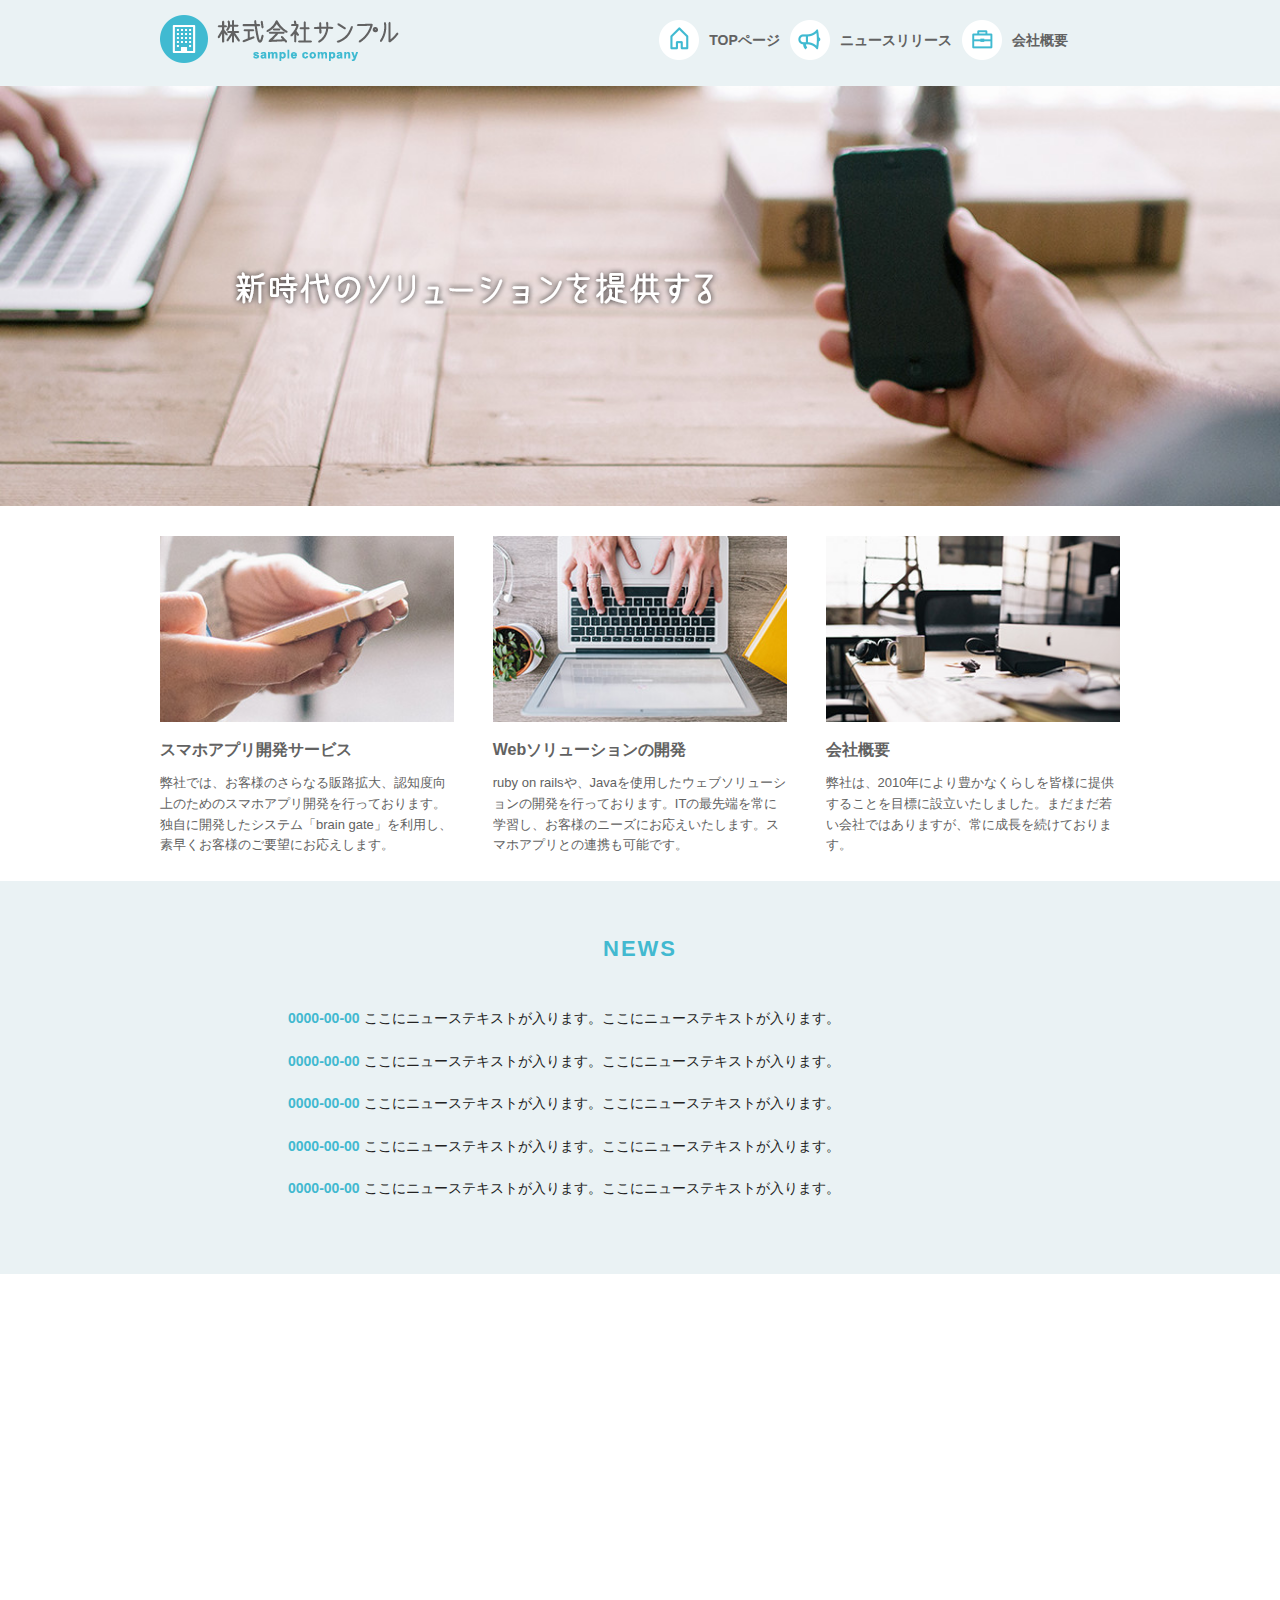
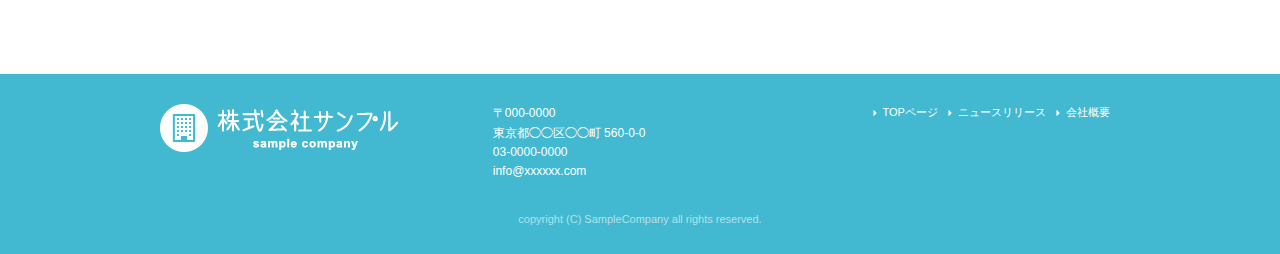
<file: index.html>
<!DOCTYPE html>
<html lang="ja">
<head>

  <!-- Basic Page Needs
  –––––––––––––––––––––––––––––––––––––––––––––––––– -->
  <meta charset="utf-8">
  <title>株式会社サンプル</title>
  <meta name="description" content="">
  <meta name="author" content="">

  <!-- Mobile Specific Metas
  –––––––––––––––––––––––––––––––––––––––––––––––––– -->
  <meta name="viewport" content="width=device-width, initial-scale=1">

  <!-- CSS
  –––––––––––––––––––––––––––––––––––––––––––––––––– -->
  <link rel="stylesheet" href="css/normalize.css">
  <link rel="stylesheet" href="css/skeleton.css">
  <link rel="stylesheet" href="css/sample.css">

  <!-- Favicon
  –––––––––––––––––––––––––––––––––––––––––––––––––– -->
  <link rel="icon" type="image/png" href="images/favicon.png">

</head>

<body>
  
  <header>
    <div id="header_in" class="container">
      <div class="row">
        
        <div class="six columns logo">
          <h1><a href="index.html"><img class="u-max-full-width" src="images/top/logo.png" alt="株式会社サンプル" srcset="images/top/logo@2x.png 2x" /></a></h1>
        </div>
        
        <div class="six columns navi">
          
          <div class="sp_navi">
            <img id="sp_navi_btn" class="u-max-full-width" src="images/top/sp_navi.png" alt="sp_navi" srcset="images/top/sp_navi@2x.png 2x" />
            <ul class="sp_navi_li">
              <li><a href="index.html">TOPページ</a></li>
              <li><a href="news.html">ニュースリリース</a></li>
              <li><a href="company.html">会社概要</a></li>
            </ul>
          </div><!-- sp_navi -->
          
          <div class="pc_navi">
            <ul class="pc_navi_li">
              <li class="navi_toppage"><a href="index.html">TOPページ</a></li>
              <li class="navi_news"><a href="news.html">ニュースリリース</a></li>
              <li class="navi_company"><a href="company.html">会社概要</a></li>
            </ul>
          </div><!-- pc_navi -->
          
        </div>
        
      </div><!-- row -->
    </div><!-- header_in -->
  </header>
  
  <div id="cover_area">
    <div class="container">
      <div class="twelve columns">
        <img class="u-max-full-width" src="images/top/cover_read.png" alt="新時代のソリューションを提供する" srcset="images/top/cover_read@2x.png 2x" />
      </div>
    </div>
  </div><!-- #cover -->
  
  <div id="service_area">
    <div class="container">
      <div class="row">
  
        <div class="four columns">
          <img class="u-max-full-width" src="images/top/service_01.jpg" alt="スマホアプリ開発サービス" srcset="images/top/service_01@2x.jpg 2x" />
          <div class="service_title">スマホアプリ開発サービス</div>
          <p>弊社では、お客様のさらなる販路拡大、認知度向上のためのスマホアプリ開発を行っております。独自に開発したシステム「brain gate」を利用し、素早くお客様のご要望にお応えします。</p>
        </div><!-- column -->

        <div class="four columns">
          <img class="u-max-full-width" src="images/top/service_02.jpg" alt="Webソリューションの開発" srcset="images/top/service_02@2x.jpg 2x" />
          <div class="service_title">Webソリューションの開発</div>
          <p>ruby on railsや、Javaを使用したウェブソリューションの開発を行っております。ITの最先端を常に学習し、お客様のニーズにお応えいたします。スマホアプリとの連携も可能です。</p>
        </div><!-- column -->
        
        <div class="four columns">
          <img class="u-max-full-width" src="images/top/service_03.jpg" alt="会社概要" srcset="images/top/service_03@2x.jpg 2x" />
          <div class="service_title">会社概要</div>
          <p>弊社は、2010年により豊かなくらしを皆様に提供することを目標に設立いたしました。まだまだ若い会社ではありますが、常に成長を続けております。</p>
        </div><!-- column -->
  
      </div>
    </div>
  </div><!-- #service_area -->

  <div id="news_area">
    <div class="container">
      <div class="row">
  
        <div class="twelve columns">
          <div class="news_title">NEWS</div>
          <ul class="news_lists">
            <li><span>0000-00-00</span> ここにニューステキストが入ります。ここにニューステキストが入ります。</li>
            <li><span>0000-00-00</span> ここにニューステキストが入ります。ここにニューステキストが入ります。</li>
            <li><span>0000-00-00</span> ここにニューステキストが入ります。ここにニューステキストが入ります。</li>
            <li><span>0000-00-00</span> ここにニューステキストが入ります。ここにニューステキストが入ります。</li>
            <li><span>0000-00-00</span> ここにニューステキストが入ります。ここにニューステキストが入ります。</li>
          </ul>
        </div>
  
      </div>
    </div>
  </div><!-- #news_area -->

  <div id="googlemap_area">
    
    <script src="//maps.google.com/maps/api/js?key=AIzaSyCm6B6v1RfM3N7GrUHk3wLmmkKE7LzIuuI"></script>
    
    <script type="text/javascript">
      
      /* global google */
      
      function googleMap() {
        var latlng = new google.maps.LatLng(35.6694293,139.7189323); /* 座標 */
        var myOptions = {
          zoom: 16, /* 拡大比率 */
          center: latlng,
          scrollwheel: false, /* スクロール無効 */
          disableDoubleClickZoom: true, /* ダブルクリックによるズーム無効 */
          draggable: false, /* ドラッグ無効 */
          mapTypeControlOptions: { mapTypeIds: ['style', google.maps.MapTypeId.ROADMAP] }
        };
        var map = new google.maps.Map(document.getElementById('map1'), myOptions);
      
        /* アイコン設定 */
        var icon = new google.maps.MarkerImage(
          'images/top/pin.png', /* 画像url */
          new google.maps.Size(48, 56), /* アイコンサイズ */
          new google.maps.Point(0, 0) /* アイコン位置 */
        );
        var markerOptions = {
          position: latlng,
          map: map,
          icon: icon,
          title: '株式会社サンプル', /* タイトル */
          animation: google.maps.Animation.DROP /* アニメーション */
        };
        var marker = new google.maps.Marker(markerOptions);
      
        /* 取得スタイルの貼り付け */
        var styleOptions = [
          {
            "stylers": [
              { "hue": '#eaf2f4' }
            ]
          }
        ];
        
        var styledMapOptions = { name: '株式会社サンプル' }; /*地図右上のタイトル*/
        var sampleType = new google.maps.StyledMapType(styleOptions, styledMapOptions);
        map.mapTypes.set('style', sampleType);
        map.setMapTypeId('style');
      }
      
      google.maps.event.addDomListener(window, 'load', function() {
        googleMap();
      });
      
    </script>
    
    <div id="map1" style="width:100%; height:400px; margin:0 auto;"></div>
    
  </div><!-- #googlemap_area -->
  
  
  <footer>
    <div class="container">
      
      <div class="row">
        
        <div class="four columns sp">
          <a href="index.html"><img class="u-max-full-width" src="images/top/footer_logo.png" alt="株式会社サンプル" srcset="images/top/footer_logo@2x.png 2x" /></a>
        </div><!-- columns -->
        
        <div class="four columns foot_address sp">
          〒000-0000<br />
          東京都◯◯区◯◯町 560-0-0<br />
          03-0000-0000<br />
          info@xxxxxx.com
        </div><!-- columns -->
        
        <div class="four columns">
          <ul class="foot_navi">
            <li><a href="index.html">TOPページ</a></li>
            <li><a href="news.html">ニュースリリース</a></li>
            <li><a href="company.html">会社概要</a></li>
          </ul>
        </div><!-- columns -->
        
      </div><!-- row -->
  
      <div class="row">
        <div class="twelve columns sp">
          <p class="copy">copyright (C) SampleCompany all rights reserved.</p>
        </div><!-- columns -->
      </div><!-- row -->
      
    </div>
  </footer><!-- //footer -->
  
  
  <script type="text/javascript" src="//ajax.googleapis.com/ajax/libs/jquery/1.10.2/jquery.min.js"></script>
  
  <script>
    /* global $ */
    $(function() {
      $(document).ready(function() {
        $("#sp_navi_btn").click(function () {
          $(this).next().slideToggle();
        });
      });
    });
  </script>

</body>

</html>
</file>
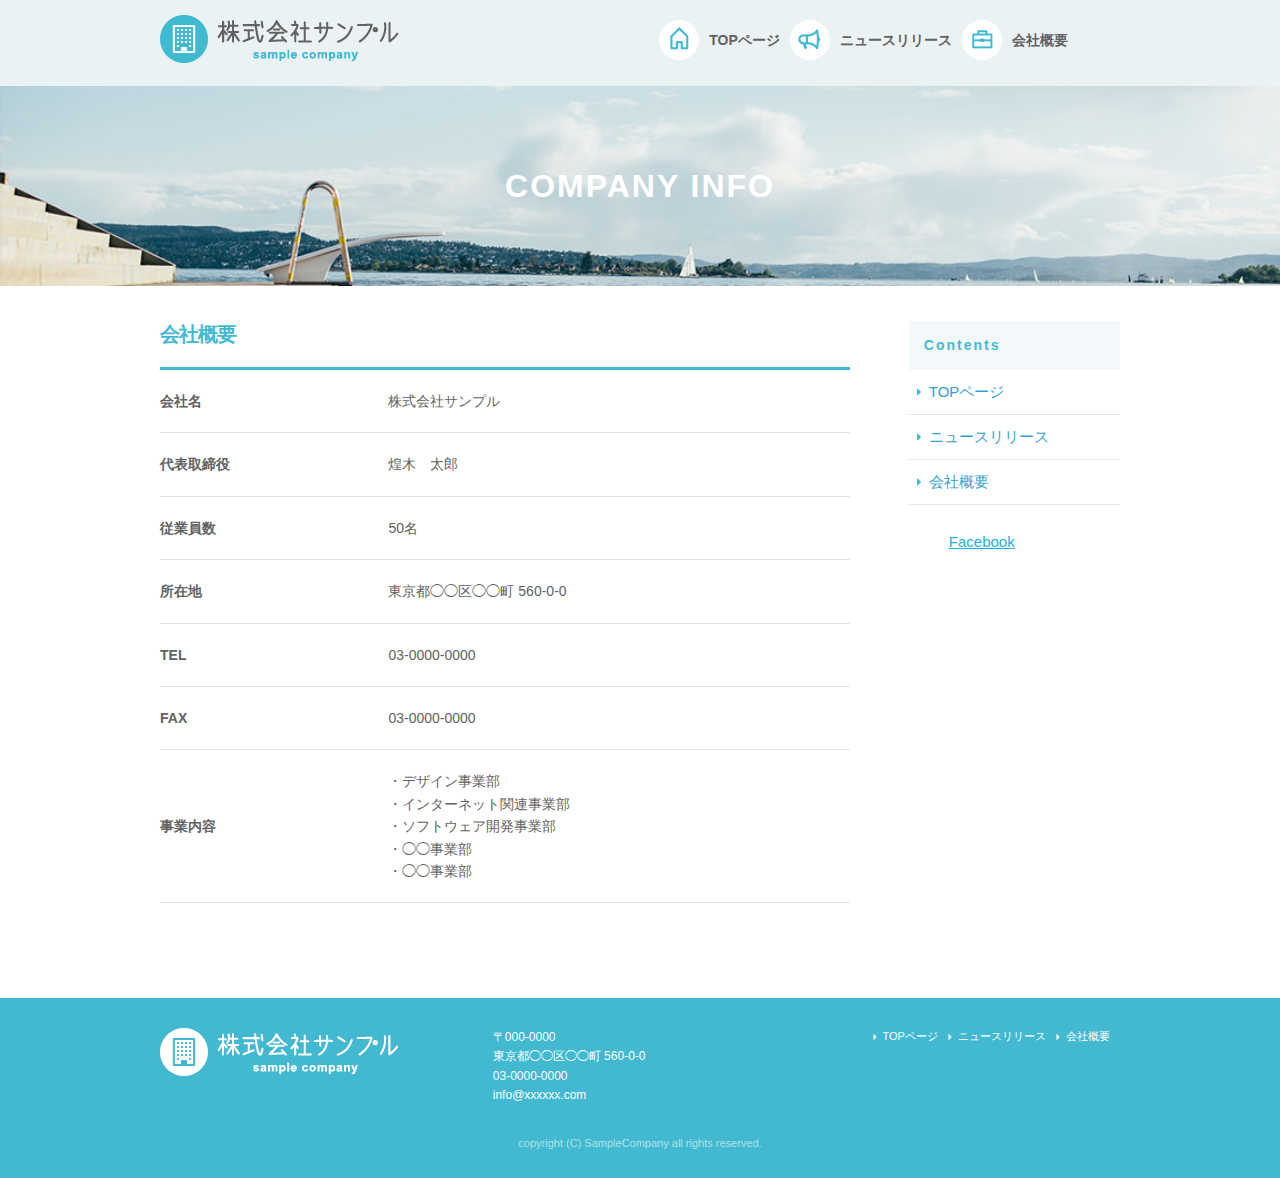
<file: company.html>
<!DOCTYPE html>
<html lang="ja">
<head>

  <!-- Basic Page Needs
  –––––––––––––––––––––––––––––––––––––––––––––––––– -->
  <meta charset="utf-8">
  <title>COMPANY INFO | 株式会社サンプル</title>
  <meta name="description" content="">
  <meta name="author" content="">

  <!-- Mobile Specific Metas
  –––––––––––––––––––––––––––––––––––––––––––––––––– -->
  <meta name="viewport" content="width=device-width, initial-scale=1">
  
  <!-- CSS
  –––––––––––––––––––––––––––––––––––––––––––––––––– -->
  <link rel="stylesheet" href="css/normalize.css">
  <link rel="stylesheet" href="css/skeleton.css">
  <link rel="stylesheet" href="css/sample.css">

  <!-- Favicon
  –––––––––––––––––––––––––––––––––––––––––––––––––– -->
  <link rel="icon" type="image/png" href="images/favicon.png">

</head>

<body>
  
  <div id="fb-root"></div>
  <script>
    (function(d, s, id) {
      var js, fjs = d.getElementsByTagName(s)[0];
      if (d.getElementById(id)) return;
      js = d.createElement(s); js.id = id;
      js.src = 'https://connect.facebook.net/ja_JP/sdk.js#xfbml=1&version=v3.0';
      fjs.parentNode.insertBefore(js, fjs);
    }(document, 'script', 'facebook-jssdk'));
  </script>
  
  <header>
    <div id="header_in" class="container">
      <div class="row">
        
        <div class="six columns logo">
          <h1><a href="index.html"><img class="u-max-full-width" src="images/top/logo.png" alt="株式会社サンプル" srcset="images/top/logo@2x.png 2x" /></a></h1>
        </div>
        
        <div class="six columns navi">
          
          <div class="sp_navi">
            <img id="sp_navi_btn" class="u-max-full-width" src="images/top/sp_navi.png" alt="sp_navi" srcset="images/top/sp_navi@2x.png 2x" />
            <ul class="sp_navi_li">
              <li><a href="index.html">TOPページ</a></li>
              <li><a href="news.html">ニュースリリース</a></li>
              <li><a href="company.html">会社概要</a></li>
            </ul>
          </div><!-- sp_navi -->
          
          <div class="pc_navi">
            <ul class="pc_navi_li">
              <li class="navi_toppage"><a href="index.html">TOPページ</a></li>
              <li class="navi_news"><a href="news.html">ニュースリリース</a></li>
              <li class="navi_company"><a href="company.html">会社概要</a></li>
            </ul>
          </div><!-- pc_navi -->
          
        </div>
        
      </div><!-- row -->
    </div><!-- header_in -->
  </header>
  
  <div id="sub_cover">
    <h2>COMPANY INFO</h2>
  </div><!-- #sub_cover -->
  
  <div id="contents">
    <div class="container">
      <div class="row company">
  
        <div id="main" class="nine columns">
          <h3>会社概要</h3>
            <table class="u-full-width">
              <tbody><tr>
                <th>会社名</th>
                <td>株式会社サンプル</td>
              </tr>
              <tr>
                <th>代表取締役</th>
                <td>煌木　太郎</td>
              </tr>
              <tr>
                <th>従業員数</th>
                <td>50名</td>
              </tr>
              <tr>
                <th>所在地</th>
                <td>東京都◯◯区◯◯町&nbsp;560-0-0</td>
              </tr>
              <tr>
                <th>TEL</th>
                <td>03-0000-0000</td>
              </tr>
              <tr>
                <th>FAX</th>
                <td>03-0000-0000</td>
              </tr>
              <tr>
                <th>事業内容</th>
                <td>
                  ・デザイン事業部<br>
                  ・インターネット関連事業部<br>
                  ・ソフトウェア開発事業部<br>
                  ・◯◯事業部<br>
                  ・◯◯事業部
                </td>
              </tr>
            </tbody>
          </table>
        </div>
  
        <div id="side_bar" class="three columns">
          <div class="pc_sidemenu">
            <h4>Contents</h4>
            <ul class="side_menu">
              <li><a href="index.html">TOPページ</a></li>
              <li><a href="news.html">ニュースリリース</a></li>
              <li><a href="company.html">会社概要</a></li>
            </ul>
          </div>
          <div class="fb-page" data-href="https://www.facebook.com/facebook"
          data-tabs="timeline" data-height="300" data-small-header="false"
          data-adapt-container-width="true" data-hide-cover="false" data-show-facepile="false">
            <blockquote cite="https://www.facebook.com/facebook" class="fb-xfbml-parse-ignore">
              <a href="https://www.facebook.com/facebook">Facebook</a>
            </blockquote>
          </div>
        </div>
        
      </div>
    </div>
  </div><!-- #contents -->


  <footer>
    <div class="container">
      
      <div class="row">
        
        <div class="four columns sp">
          <a href="index.html"><img class="u-max-full-width" src="images/top/footer_logo.png" alt="株式会社サンプル" srcset="images/top/footer_logo@2x.png 2x" /></a>
        </div><!-- columns -->
        
        <div class="four columns foot_address sp">
          〒000-0000<br />
          東京都◯◯区◯◯町 560-0-0<br />
          03-0000-0000<br />
          info@xxxxxx.com
        </div><!-- columns -->
        
        <div class="four columns">
          <ul class="foot_navi">
            <li><a href="index.html">TOPページ</a></li>
            <li><a href="news.html">ニュースリリース</a></li>
            <li><a href="company.html">会社概要</a></li>
          </ul>
        </div><!-- columns -->
        
      </div><!-- row -->
  
      <div class="row">
        <div class="twelve columns sp">
          <p class="copy">copyright (C) SampleCompany all rights reserved.</p>
        </div><!-- columns -->
      </div><!-- row -->
      
    </div>
  </footer><!-- //footer -->
  
  
  <script type="text/javascript" src="//ajax.googleapis.com/ajax/libs/jquery/1.10.2/jquery.min.js"></script>
  
  <script>
    /* global $ */
    $(function() {
      $(document).ready(function() {
        $("#sp_navi_btn").click(function () {
          $(this).next().slideToggle();
        });
      });
    });
  </script>

</body>

</html>
</file>
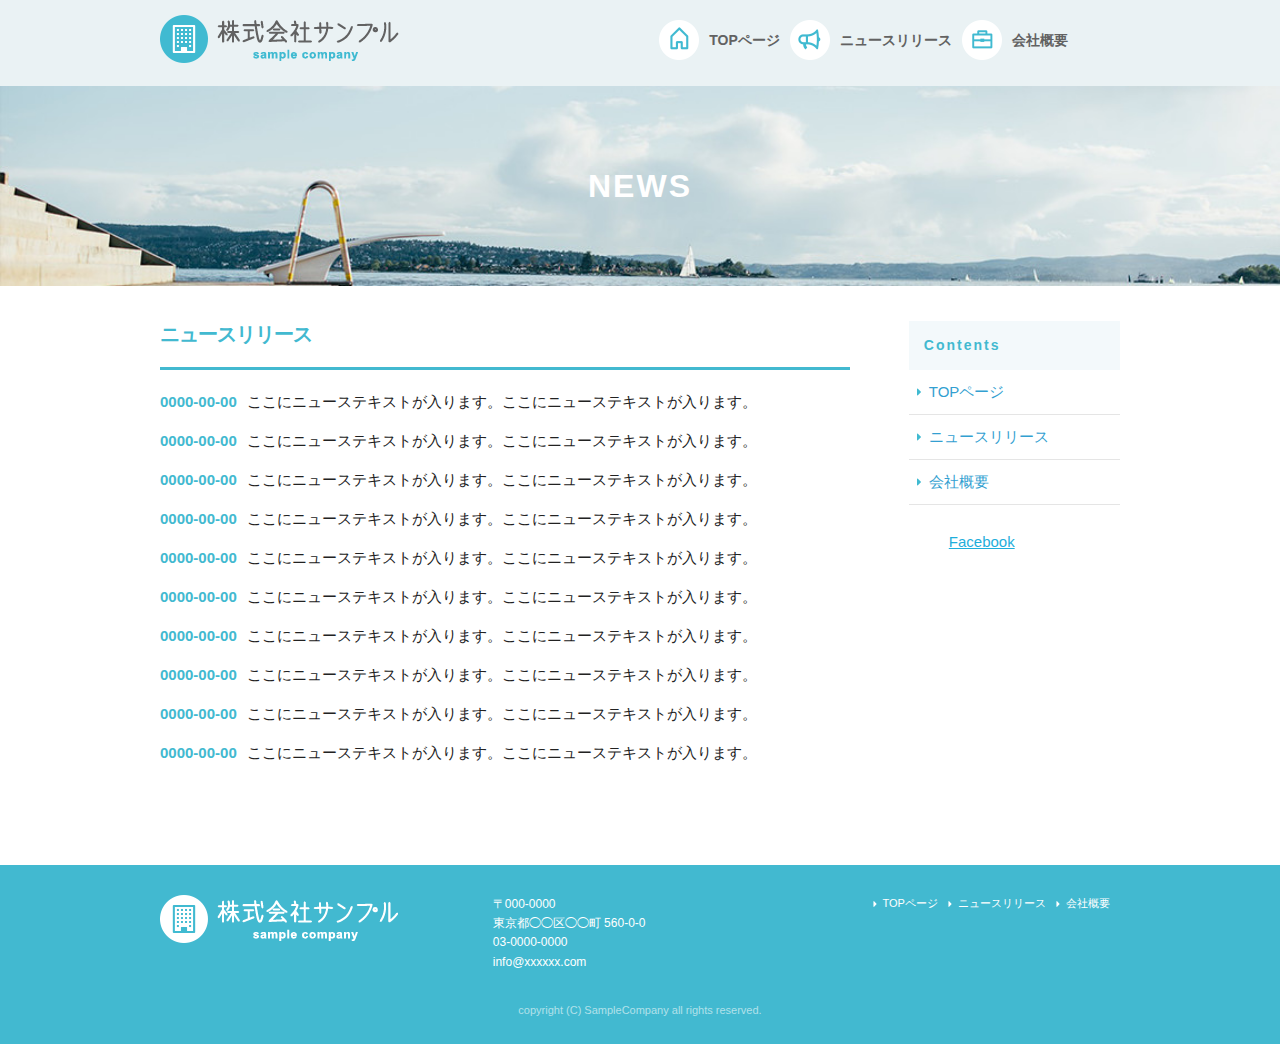
<file: news.html>
<!DOCTYPE html>
<html lang="ja">
<head>

  <!-- Basic Page Needs
  –––––––––––––––––––––––––––––––––––––––––––––––––– -->
  <meta charset="utf-8">
  <title>NEWS | 株式会社サンプル</title>
  <meta name="description" content="">
  <meta name="author" content="">

  <!-- Mobile Specific Metas
  –––––––––––––––––––––––––––––––––––––––––––––––––– -->
  <meta name="viewport" content="width=device-width, initial-scale=1">

  <!-- CSS
  –––––––––––––––––––––––––––––––––––––––––––––––––– -->
  <link rel="stylesheet" href="css/normalize.css">
  <link rel="stylesheet" href="css/skeleton.css">
  <link rel="stylesheet" href="css/sample.css">

  <!-- Favicon
  –––––––––––––––––––––––––––––––––––––––––––––––––– -->
  <link rel="icon" type="image/png" href="images/favicon.png">

</head>

<body>
  
  <div id="fb-root"></div>
  <script>
    (function(d, s, id) {
      var js, fjs = d.getElementsByTagName(s)[0];
      if (d.getElementById(id)) return;
      js = d.createElement(s); js.id = id;
      js.src = 'https://connect.facebook.net/ja_JP/sdk.js#xfbml=1&version=v3.0';
      fjs.parentNode.insertBefore(js, fjs);
    }(document, 'script', 'facebook-jssdk'));
  </script>

  <header>
    <div id="header_in" class="container">
      <div class="row">
        
        <div class="six columns logo">
          <h1><a href="index.html"><img class="u-max-full-width" src="images/top/logo.png" alt="株式会社サンプル" srcset="images/top/logo@2x.png 2x" /></a></h1>
        </div>
        
        <div class="six columns navi">
          
          <div class="sp_navi">
            <img id="sp_navi_btn" class="u-max-full-width" src="images/top/sp_navi.png" alt="sp_navi" srcset="images/top/sp_navi@2x.png 2x" />
            <ul class="sp_navi_li">
              <li><a href="index.html">TOPページ</a></li>
              <li><a href="news.html">ニュースリリース</a></li>
              <li><a href="company.html">会社概要</a></li>
            </ul>
          </div><!-- sp_navi -->
          
          <div class="pc_navi">
            <ul class="pc_navi_li">
              <li class="navi_toppage"><a href="index.html">TOPページ</a></li>
              <li class="navi_news"><a href="news.html">ニュースリリース</a></li>
              <li class="navi_company"><a href="company.html">会社概要</a></li>
            </ul>
          </div><!-- pc_navi -->
          
        </div>
        
      </div><!-- row -->
    </div><!-- header_in -->
  </header>
  
  <div id="sub_cover">
    <h2>NEWS</h2>
  </div><!-- #sub_cover -->

  <div id="contents">
    <div class="container">
      <div class="row news">
  
        <div id="main" class="nine columns">
          <h3>ニュースリリース</h3>
          <ul class="news_lists">
            <li><span>0000-00-00</span>ここにニューステキストが入ります。ここにニューステキストが入ります。</li>
            <li><span>0000-00-00</span>ここにニューステキストが入ります。ここにニューステキストが入ります。</li>
            <li><span>0000-00-00</span>ここにニューステキストが入ります。ここにニューステキストが入ります。</li>
            <li><span>0000-00-00</span>ここにニューステキストが入ります。ここにニューステキストが入ります。</li>
            <li><span>0000-00-00</span>ここにニューステキストが入ります。ここにニューステキストが入ります。</li>
            <li><span>0000-00-00</span>ここにニューステキストが入ります。ここにニューステキストが入ります。</li>
            <li><span>0000-00-00</span>ここにニューステキストが入ります。ここにニューステキストが入ります。</li>
            <li><span>0000-00-00</span>ここにニューステキストが入ります。ここにニューステキストが入ります。</li>
            <li><span>0000-00-00</span>ここにニューステキストが入ります。ここにニューステキストが入ります。</li>
            <li><span>0000-00-00</span>ここにニューステキストが入ります。ここにニューステキストが入ります。</li>
          </ul>
        </div>
  
        <div id="side_bar" class="three columns">
          <div class="pc_sidemenu">
            <h4>Contents</h4>
            <ul class="side_menu">
              <li><a href="index.html">TOPページ</a></li>
              <li><a href="news.html">ニュースリリース</a></li>
              <li><a href="company.html">会社概要</a></li>
            </ul>
          </div>
          <div class="fb-page" data-href="https://www.facebook.com/facebook"
          data-tabs="timeline" data-height="300" data-small-header="false"
          data-adapt-container-width="true" data-hide-cover="false" data-show-facepile="false">
            <blockquote cite="https://www.facebook.com/facebook" class="fb-xfbml-parse-ignore">
              <a href="https://www.facebook.com/facebook">Facebook</a>
            </blockquote>
          </div>
        </div>
        
      </div>
    </div>
  </div><!-- #contents -->
  
  
  <footer>
    <div class="container">
      
      <div class="row">
        
        <div class="four columns sp">
          <a href="index.html"><img class="u-max-full-width" src="images/top/footer_logo.png" alt="株式会社サンプル" srcset="images/top/footer_logo@2x.png 2x" /></a>
        </div><!-- columns -->
        
        <div class="four columns foot_address sp">
          〒000-0000<br />
          東京都◯◯区◯◯町 560-0-0<br />
          03-0000-0000<br />
          info@xxxxxx.com
        </div><!-- columns -->
        
        <div class="four columns">
          <ul class="foot_navi">
            <li><a href="index.html">TOPページ</a></li>
            <li><a href="news.html">ニュースリリース</a></li>
            <li><a href="company.html">会社概要</a></li>
          </ul>
        </div><!-- columns -->
        
      </div><!-- row -->
  
      <div class="row">
        <div class="twelve columns sp">
          <p class="copy">copyright (C) SampleCompany all rights reserved.</p>
        </div><!-- columns -->
      </div><!-- row -->
      
    </div>
  </footer><!-- //footer -->
  
  
  <script type="text/javascript" src="//ajax.googleapis.com/ajax/libs/jquery/1.10.2/jquery.min.js"></script>
  
  <script>
    /* global $ */
    $(function() {
      $(document).ready(function() {
        $("#sp_navi_btn").click(function () {
          $(this).next().slideToggle();
        });
      });
    });
  </script>

</body>

</html>
</file>
<file: css/skeleton.css>
/*
* Skeleton V2.0.4
* Copyright 2014, Dave Gamache
* www.getskeleton.com
* Free to use under the MIT license.
* http://www.opensource.org/licenses/mit-license.php
* 12/29/2014
*/


/* Table of contents
––––––––––––––––––––––––––––––––––––––––––––––––––
- Grid
- Base Styles
- Typography
- Links
- Buttons
- Forms
- Lists
- Code
- Tables
- Spacing
- Utilities
- Clearing
- Media Queries
*/


/* Grid
–––––––––––––––––––––––––––––––––––––––––––––––––– */
.container {
  position: relative;
  width: 100%;
  max-width: 960px;
  margin: 0 auto;
  padding: 0 20px;
  box-sizing: border-box; }
.column,
.columns {
  width: 100%;
  float: left;
  box-sizing: border-box; }

/* For devices larger than 400px */
@media (min-width: 400px) {
  .container {
    width: 85%;
    padding: 0; }
}

/* For devices larger than 550px */
@media (min-width: 550px) {
  .container {
    width: 80%; }
  .column,
  .columns {
    margin-left: 4%; }
  .column:first-child,
  .columns:first-child {
    margin-left: 0; }

  .one.column,
  .one.columns                    { width: 4.66666666667%; }
  .two.columns                    { width: 13.3333333333%; }
  .three.columns                  { width: 22%;            }
  .four.columns                   { width: 30.6666666667%; }
  .five.columns                   { width: 39.3333333333%; }
  .six.columns                    { width: 48%;            }
  .seven.columns                  { width: 56.6666666667%; }
  .eight.columns                  { width: 65.3333333333%; }
  .nine.columns                   { width: 74.0%;          }
  .ten.columns                    { width: 82.6666666667%; }
  .eleven.columns                 { width: 91.3333333333%; }
  .twelve.columns                 { width: 100%; margin-left: 0; }

  .one-third.column               { width: 30.6666666667%; }
  .two-thirds.column              { width: 65.3333333333%; }

  .one-half.column                { width: 48%; }

  /* Offsets */
  .offset-by-one.column,
  .offset-by-one.columns          { margin-left: 8.66666666667%; }
  .offset-by-two.column,
  .offset-by-two.columns          { margin-left: 17.3333333333%; }
  .offset-by-three.column,
  .offset-by-three.columns        { margin-left: 26%;            }
  .offset-by-four.column,
  .offset-by-four.columns         { margin-left: 34.6666666667%; }
  .offset-by-five.column,
  .offset-by-five.columns         { margin-left: 43.3333333333%; }
  .offset-by-six.column,
  .offset-by-six.columns          { margin-left: 52%;            }
  .offset-by-seven.column,
  .offset-by-seven.columns        { margin-left: 60.6666666667%; }
  .offset-by-eight.column,
  .offset-by-eight.columns        { margin-left: 69.3333333333%; }
  .offset-by-nine.column,
  .offset-by-nine.columns         { margin-left: 78.0%;          }
  .offset-by-ten.column,
  .offset-by-ten.columns          { margin-left: 86.6666666667%; }
  .offset-by-eleven.column,
  .offset-by-eleven.columns       { margin-left: 95.3333333333%; }

  .offset-by-one-third.column,
  .offset-by-one-third.columns    { margin-left: 34.6666666667%; }
  .offset-by-two-thirds.column,
  .offset-by-two-thirds.columns   { margin-left: 69.3333333333%; }

  .offset-by-one-half.column,
  .offset-by-one-half.columns     { margin-left: 52%; }

}


/* Base Styles
–––––––––––––––––––––––––––––––––––––––––––––––––– */
/* NOTE
html is set to 62.5% so that all the REM measurements throughout Skeleton
are based on 10px sizing. So basically 1.5rem = 15px :) */
html {
  font-size: 62.5%; }
body {
  font-size: 1.5em; /* currently ems cause chrome bug misinterpreting rems on body element */
  line-height: 1.6;
  font-weight: 400;
  font-family: "Raleway", "HelveticaNeue", "Helvetica Neue", Helvetica, Arial, sans-serif;
  color: #222; }


/* Typography
–––––––––––––––––––––––––––––––––––––––––––––––––– */
h1, h2, h3, h4, h5, h6 {
  margin-top: 0;
  margin-bottom: 2rem;
  font-weight: 300; }
h1 { font-size: 4.0rem; line-height: 1.2;  letter-spacing: -.1rem;}
h2 { font-size: 3.6rem; line-height: 1.25; letter-spacing: -.1rem; }
h3 { font-size: 3.0rem; line-height: 1.3;  letter-spacing: -.1rem; }
h4 { font-size: 2.4rem; line-height: 1.35; letter-spacing: -.08rem; }
h5 { font-size: 1.8rem; line-height: 1.5;  letter-spacing: -.05rem; }
h6 { font-size: 1.5rem; line-height: 1.6;  letter-spacing: 0; }

/* Larger than phablet */
@media (min-width: 550px) {
  h1 { font-size: 5.0rem; }
  h2 { font-size: 4.2rem; }
  h3 { font-size: 3.6rem; }
  h4 { font-size: 3.0rem; }
  h5 { font-size: 2.4rem; }
  h6 { font-size: 1.5rem; }
}

p {
  margin-top: 0; }


/* Links
–––––––––––––––––––––––––––––––––––––––––––––––––– */
a {
  color: #1EAEDB; }
a:hover {
  color: #0FA0CE; }


/* Buttons
–––––––––––––––––––––––––––––––––––––––––––––––––– */
.button,
button,
input[type="submit"],
input[type="reset"],
input[type="button"] {
  display: inline-block;
  height: 38px;
  padding: 0 30px;
  color: #555;
  text-align: center;
  font-size: 11px;
  font-weight: 600;
  line-height: 38px;
  letter-spacing: .1rem;
  text-transform: uppercase;
  text-decoration: none;
  white-space: nowrap;
  background-color: transparent;
  border-radius: 4px;
  border: 1px solid #bbb;
  cursor: pointer;
  box-sizing: border-box; }
.button:hover,
button:hover,
input[type="submit"]:hover,
input[type="reset"]:hover,
input[type="button"]:hover,
.button:focus,
button:focus,
input[type="submit"]:focus,
input[type="reset"]:focus,
input[type="button"]:focus {
  color: #333;
  border-color: #888;
  outline: 0; }
.button.button-primary,
button.button-primary,
input[type="submit"].button-primary,
input[type="reset"].button-primary,
input[type="button"].button-primary {
  color: #FFF;
  background-color: #33C3F0;
  border-color: #33C3F0; }
.button.button-primary:hover,
button.button-primary:hover,
input[type="submit"].button-primary:hover,
input[type="reset"].button-primary:hover,
input[type="button"].button-primary:hover,
.button.button-primary:focus,
button.button-primary:focus,
input[type="submit"].button-primary:focus,
input[type="reset"].button-primary:focus,
input[type="button"].button-primary:focus {
  color: #FFF;
  background-color: #1EAEDB;
  border-color: #1EAEDB; }


/* Forms
–––––––––––––––––––––––––––––––––––––––––––––––––– */
input[type="email"],
input[type="number"],
input[type="search"],
input[type="text"],
input[type="tel"],
input[type="url"],
input[type="password"],
textarea,
select {
  height: 38px;
  padding: 6px 10px; /* The 6px vertically centers text on FF, ignored by Webkit */
  background-color: #fff;
  border: 1px solid #D1D1D1;
  border-radius: 4px;
  box-shadow: none;
  box-sizing: border-box; }
/* Removes awkward default styles on some inputs for iOS */
input[type="email"],
input[type="number"],
input[type="search"],
input[type="text"],
input[type="tel"],
input[type="url"],
input[type="password"],
textarea {
  -webkit-appearance: none;
     -moz-appearance: none;
          appearance: none; }
textarea {
  min-height: 65px;
  padding-top: 6px;
  padding-bottom: 6px; }
input[type="email"]:focus,
input[type="number"]:focus,
input[type="search"]:focus,
input[type="text"]:focus,
input[type="tel"]:focus,
input[type="url"]:focus,
input[type="password"]:focus,
textarea:focus,
select:focus {
  border: 1px solid #33C3F0;
  outline: 0; }
label,
legend {
  display: block;
  margin-bottom: .5rem;
  font-weight: 600; }
fieldset {
  padding: 0;
  border-width: 0; }
input[type="checkbox"],
input[type="radio"] {
  display: inline; }
label > .label-body {
  display: inline-block;
  margin-left: .5rem;
  font-weight: normal; }


/* Lists
–––––––––––––––––––––––––––––––––––––––––––––––––– */
ul {
  list-style: circle inside; }
ol {
  list-style: decimal inside; }
ol, ul {
  padding-left: 0;
  margin-top: 0; }
ul ul,
ul ol,
ol ol,
ol ul {
  margin: 1.5rem 0 1.5rem 3rem;
  font-size: 90%; }
li {
  margin-bottom: 1rem; }


/* Code
–––––––––––––––––––––––––––––––––––––––––––––––––– */
code {
  padding: .2rem .5rem;
  margin: 0 .2rem;
  font-size: 90%;
  white-space: nowrap;
  background: #F1F1F1;
  border: 1px solid #E1E1E1;
  border-radius: 4px; }
pre > code {
  display: block;
  padding: 1rem 1.5rem;
  white-space: pre; }


/* Tables
–––––––––––––––––––––––––––––––––––––––––––––––––– */
th,
td {
  padding: 12px 15px;
  text-align: left;
  border-bottom: 1px solid #E1E1E1; }
th:first-child,
td:first-child {
  padding-left: 0; }
th:last-child,
td:last-child {
  padding-right: 0; }


/* Spacing
–––––––––––––––––––––––––––––––––––––––––––––––––– */
button,
.button {
  margin-bottom: 1rem; }
input,
textarea,
select,
fieldset {
  margin-bottom: 1.5rem; }
pre,
blockquote,
dl,
figure,
table,
p,
ul,
ol,
form {
  margin-bottom: 2.5rem; }


/* Utilities
–––––––––––––––––––––––––––––––––––––––––––––––––– */
.u-full-width {
  width: 100%;
  box-sizing: border-box; }
.u-max-full-width {
  max-width: 100%;
  box-sizing: border-box; }
.u-pull-right {
  float: right; }
.u-pull-left {
  float: left; }


/* Misc
–––––––––––––––––––––––––––––––––––––––––––––––––– */
hr {
  margin-top: 3rem;
  margin-bottom: 3.5rem;
  border-width: 0;
  border-top: 1px solid #E1E1E1; }


/* Clearing
–––––––––––––––––––––––––––––––––––––––––––––––––– */

/* Self Clearing Goodness */
.container:after,
.row:after,
.u-cf {
  content: "";
  display: table;
  clear: both; }


/* Media Queries
–––––––––––––––––––––––––––––––––––––––––––––––––– */
/*
Note: The best way to structure the use of media queries is to create the queries
near the relevant code. For example, if you wanted to change the styles for buttons
on small devices, paste the mobile query code up in the buttons section and style it
there.
*/


/* Larger than mobile */
@media (min-width: 400px) {}

/* Larger than phablet (also point when grid becomes active) */
@media (min-width: 550px) {}

/* Larger than tablet */
@media (min-width: 750px) {}

/* Larger than desktop */
@media (min-width: 1000px) {}

/* Larger than Desktop HD */
@media (min-width: 1200px) {}
</file>
<file: css/sample.css>
@charset "UTF-8";
/**
 * 共通
 */
html {
  font-size: 62.5%;
}

h1 {
  margin: 0;
  padding: 0;
}

header {
  background: #eaf2f4;
}
header #header_in {
  padding-top: 10px;
  padding-bottom: 4px;
}
header .sp_navi_li {
  width: 180px;
  position: absolute;
  top: 50px;
  right: 2%;
  border: 1px solid #eee;
  background: white;
  margin: 0;
  padding: 0;
  display: none;
  z-index: 100;
}
header .sp_navi_li li {
  list-style: none;
  margin: 0;
  padding: 0;
}
header .sp_navi_li li a {
  display: block;
  padding: 10px 8px;
  border-bottom: 1px solid #eee;
  font-size: 14px;
  text-decoration: none;
}
@media (max-width: 550px) {
  header {
    /* グリッド無効 */
  }
  header .pc_navi {
    display: none;
  }
  header .logo {
    width: 190px;
  }
  header .navi {
    width: 40px;
    float: right;
  }
}
@media (min-width: 551px) {
  header .sp_navi {
    display: none;
  }
  header #header_in {
    padding: 15px 0 10px 0;
  }
  header .pc_navi_li {
    margin: 0;
    padding: 0;
  }
  header .pc_navi_li li {
    list-style: none;
    margin: 5px 0 0 0;
    padding: 0;
  }
  header .pc_navi_li li a {
    color: #626262;
    text-decoration: none;
    font-weight: bold;
    font-size: 14px;
    font-size: 1.4rem;
    float: left;
    padding-right: 10px;
  }
  header .pc_navi_li li a:hover {
    color: #42b9d0;
  }
  header .pc_navi_li li.navi_toppage a {
    background-repeat: no-repeat;
    display: inline-block;
    line-height: 40px;
    padding-left: 50px;
    background-image: url("../images/top/navi_top.png");
    background-size: 40px 40px;
  }
}
@media screen and (min-width: 551px) and (-webkit-min-device-pixel-ratio: 2), (min-width: 551px) and (min-resolution: 2dppx) {
  header .pc_navi_li li.navi_toppage a {
    background-image: url("../images/top/navi_top@2x.png");
  }
}
@media (min-width: 551px) {
  header .pc_navi_li li.navi_news a {
    background-repeat: no-repeat;
    display: inline-block;
    line-height: 40px;
    padding-left: 50px;
    background-image: url("../images/top/navi_news.png");
    background-size: 40px 40px;
  }
}
@media screen and (min-width: 551px) and (-webkit-min-device-pixel-ratio: 2), (min-width: 551px) and (min-resolution: 2dppx) {
  header .pc_navi_li li.navi_news a {
    background-image: url("../images/top/navi_news@2x.png");
  }
}
@media (min-width: 551px) {
  header .pc_navi_li li.navi_company a {
    background-repeat: no-repeat;
    display: inline-block;
    line-height: 40px;
    padding-left: 50px;
    background-image: url("../images/top/navi_company.png");
    background-size: 40px 40px;
  }
}
@media screen and (min-width: 551px) and (-webkit-min-device-pixel-ratio: 2), (min-width: 551px) and (min-resolution: 2dppx) {
  header .pc_navi_li li.navi_company a {
    background-image: url("../images/top/navi_company@2x.png");
  }
}

footer {
  background-color: #42b9d0;
  color: #fff;
  padding-top: 20px;
}
@media (max-width: 550px) {
  footer {
    /* グリッド無効 */
  }
  footer .container {
    margin: 0;
    padding: 0;
    width: 100%;
  }
  footer .sp {
    padding: 0 6%;
    margin: 0 auto;
  }
  footer .foot_navi {
    margin-top: 20px;
  }
  footer .foot_navi li {
    list-style: none;
    margin-bottom: 1px;
  }
  footer .foot_navi li a {
    color: #42b9d0;
    background-color: #eaf2f4;
    display: block;
    text-align: center;
    font-weight: bold;
    text-decoration: none;
    font-size: 16px;
    font-size: 1.6rem;
    padding: 16px 0;
  }
}
footer .foot_address {
  font-size: 16px;
  font-size: 1.6rem;
  padding-top: 10px;
}
footer .copy {
  text-align: center;
  font-size: 11px;
  font-size: 1.1rem;
  color: #b2e1ea;
}
@media (min-width: 551px) {
  footer {
    padding-top: 30px;
  }
  footer .foot_address {
    padding: 0;
    font-size: 12px;
    font-size: 1.2rem;
  }
  footer .foot_navi {
    float: right;
  }
  footer .foot_navi li {
    list-style: none;
    background-repeat: no-repeat;
    background-position: left center;
    display: inline-block;
    float: left;
    margin-right: 10px;
    font-size: 11px;
    font-size: 1.1rem;
    background-image: url("../images/top/foot_arroehead.png");
    background-size: 4px 6px;
  }
}
@media screen and (min-width: 551px) and (-webkit-min-device-pixel-ratio: 2), (min-width: 551px) and (min-resolution: 2dppx) {
  footer .foot_navi li {
    background-image: url("../images/top/foot_arroehead@2x.png");
  }
}
@media (min-width: 551px) {
  footer .foot_navi a {
    color: white;
    padding-left: 10px;
    text-decoration: none;
  }
  footer .foot_navi a:hover {
    color: #eaf2f4;
  }
  footer .copy {
    margin-top: 30px;
  }
}

/**
 * トップページ
 */
#cover_area {
  text-align: center;
  padding: 80px 0;
  background-image: url("../images/top/cover.jpg");
  background-size: cover;
}
@media screen and (-webkit-min-device-pixel-ratio: 2), (min-resolution: 2dppx) {
  #cover_area {
    background-image: url("../images/top/cover@2x.jpg");
  }
}
@media (min-width: 551px) {
  #cover_area {
    text-align: left;
    height: 420px;
    padding: 0;
  }
  #cover_area img {
    margin-top: 180px;
    margin-left: 70px;
  }
}

#service_area {
  padding-top: 20px;
}
@media (min-width: 551px) {
  #service_area {
    padding-top: 30px;
  }
}
#service_area .columns {
  color: #626262;
}
#service_area .columns .service_title {
  font-size: 18px;
  font-size: 1.8rem;
  font-weight: bold;
  margin-top: 8px;
}
#service_area .columns p {
  font-size: 15px;
  font-size: 1.5rem;
  margin-top: 10px;
}
@media (min-width: 551px) {
  #service_area .columns .service_title {
    font-size: 16px;
    font-size: 1.6rem;
  }
  #service_area .columns p {
    font-size: 13px;
    font-size: 1.3rem;
  }
}

#news_area {
  background-color: #eaf2f4;
}
@media (min-width: 551px) {
  #news_area .container {
    padding: 0 10% 50px 10%;
  }
}
#news_area .news_title {
  text-align: center;
  font-size: 26px;
  font-size: 2.6rem;
  color: #42b9d0;
  padding: 15px 0 10px 0;
  font-weight: bold;
  letter-spacing: 0.2rem;
}
#news_area .news_lists li {
  list-style: none;
  font-size: 15px;
  font-size: 1.5rem;
}
#news_area .news_lists li span {
  color: #42b9d0;
  font-weight: bold;
  display: block;
  margin-bottom: 3px;
}
@media (min-width: 551px) {
  #news_area .news_title {
    font-size: 22px;
    font-size: 2.2rem;
    padding: 50px 0 41px 0;
  }
  #news_area .news_lists li {
    font-size: 14px;
    font-size: 1.4rem;
    margin-bottom: 20px;
  }
  #news_area .news_lists li span {
    display: inline;
    margin-bottom: 0px;
  }
}

/**
 * サブページ共通
 */
#contents {
  padding-top: 20px;
}
@media (min-width: 551px) {
  #contents {
    padding-top: 35px;
    padding-bottom: 70px;
  }
}

#sub_cover {
  display: flex;
  justify-content: center;
  align-items: center;
  height: 100px;
  background-image: url("../images/news/sub_cover.jpg");
  background-size: cover;
}
@media screen and (-webkit-min-device-pixel-ratio: 2), (min-resolution: 2dppx) {
  #sub_cover {
    background-image: url("../images/news/sub_cover@2x.jpg");
  }
}
#sub_cover h2 {
  font-size: 16px;
  font-size: 1.6rem;
  font-weight: bold;
  color: white;
  margin: 0;
  letter-spacing: 0.2rem;
}
@media (min-width: 551px) {
  #sub_cover {
    height: 200px;
    padding: 0;
  }
  #sub_cover h2 {
    font-size: 32px;
    font-size: 3.2rem;
  }
}

#main h3 {
  font-size: 15px;
  font-size: 1.5rem;
  font-weight: bold;
  color: #42b9d0;
  border-bottom: 3px solid #42b9d0;
  padding-bottom: 15px;
}
@media (min-width: 551px) {
  #main {
    padding-right: 20px;
  }
  #main h3 {
    font-size: 20px;
    font-size: 2rem;
    padding-bottom: 20px;
  }
}

#side_bar {
  padding-bottom: 20px;
}
#side_bar .pc_sidemenu h4 {
  font-size: 14px;
  font-size: 1.4rem;
  background: #f3f9fb;
  color: #42b9d0;
  letter-spacing: 0.2rem;
  padding: 15px;
  margin: 0;
  font-weight: bold;
}
#side_bar .pc_sidemenu ul li {
  list-style: none;
  border-bottom: 1px solid #e5e5e5;
  padding: 10px 10px 10px 20px;
  margin: 0;
  background-repeat: no-repeat;
  background-position: 8px center;
  background-image: url("../images/news/side_arrow.png");
  background-size: 4px 8px;
}
@media screen and (-webkit-min-device-pixel-ratio: 2), (min-resolution: 2dppx) {
  #side_bar .pc_sidemenu ul li {
    background-image: url("../images/news/side_arrow@2x.png");
  }
}
#side_bar .pc_sidemenu ul a {
  color: #339fd1;
  text-decoration: none;
}
#side_bar .pc_sidemenu ul a:hover {
  color: #42b9d0;
}
@media (max-width: 550px) {
  #side_bar {
    /* グリッド無効 */
  }
  #side_bar .pc_sidemenu {
    display: none;
  }
}

/**
 * NEWS
 */
#contents .news .news_lists li {
  list-style: none;
  font-size: 15px;
  font-size: 1.5rem;
}
#contents .news .news_lists li span {
  color: #42b9d0;
  font-weight: bold;
  display: block;
  margin-bottom: 3px;
  padding-right: 10px;
}
@media (min-width: 551px) {
  #contents .news .news_lists li {
    margin-bottom: 1rem;
    padding-bottom: 5px;
  }
  #contents .news .news_lists li span {
    display: inline;
    margin-bottom: 0px;
  }
}

/**
 * 会社概要
 */
#contents .company h3 {
  margin-bottom: 0;
}
#contents .company th, #contents .company td {
  font-size: 14px;
  font-size: 1.4rem;
  color: #626262;
  padding: 20px 0;
}
#contents .company th {
  padding-right: 20px;
}

/*# sourceMappingURL=sample.css.map */
</file>
